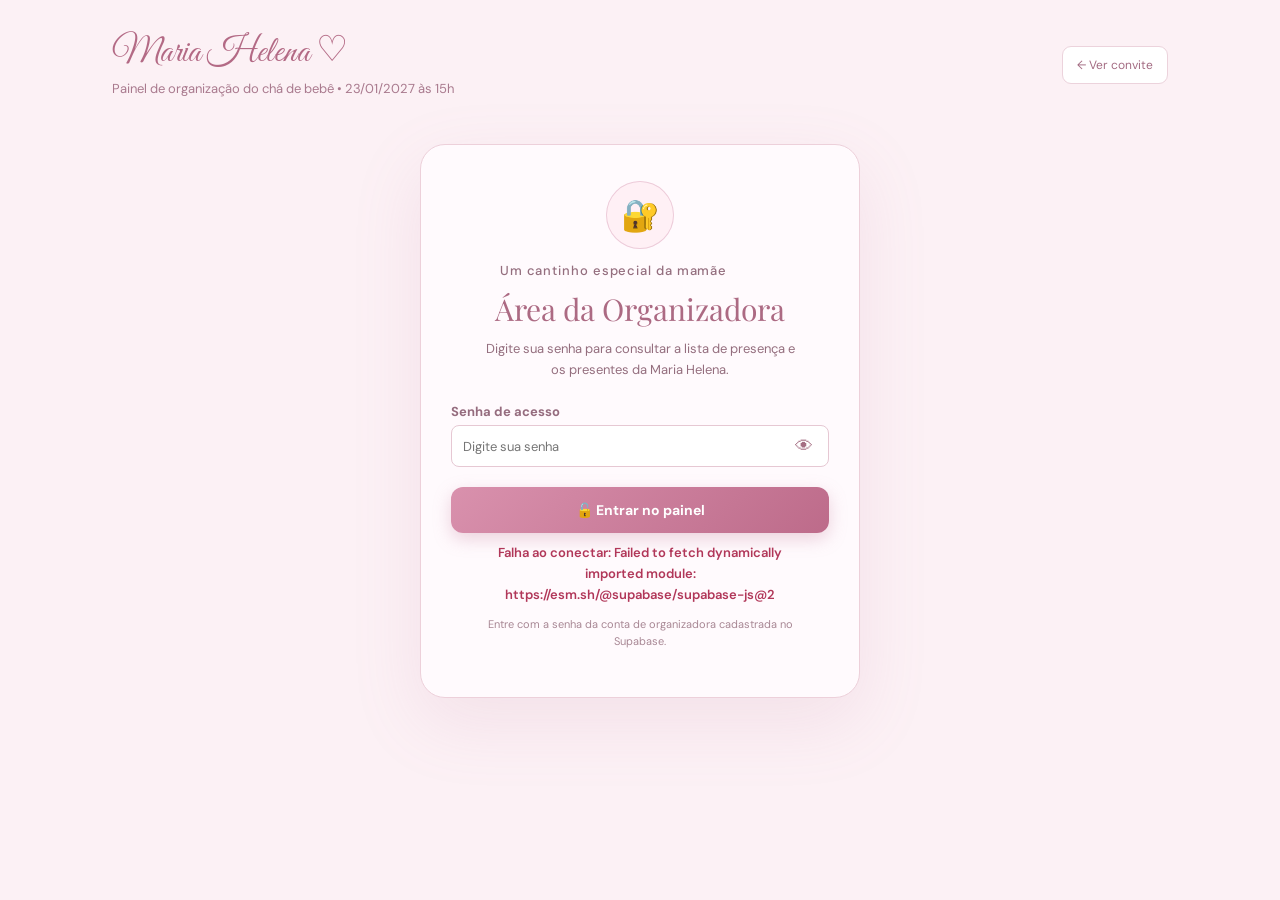
<file: admin.html>
<!doctype html>
<html lang="pt-BR">
<head>
<meta charset="utf-8"><meta name="viewport" content="width=device-width, initial-scale=1"><meta name="theme-color" content="#fceff3"><meta name="robots" content="noindex, nofollow">
<title>Organizadora • Chá da Maria Helena</title>
<link rel="preconnect" href="https://fonts.googleapis.com"><link rel="preconnect" href="https://fonts.gstatic.com" crossorigin>
<link href="https://fonts.googleapis.com/css2?family=DM+Sans:wght@400;500;600;700&family=Great+Vibes&family=Playfair+Display:wght@400;500;600;700&display=swap" rel="stylesheet">
<link rel="stylesheet" href="styles.css"><script src="config.js" defer></script><script src="data.js" defer></script><script src="admin.js" defer></script>
</head>
<body class="admin-body">
<div class="admin-wrapper">
<header class="admin-head"><div><div class="admin-brand">Maria Helena ♡</div><p class="admin-sub">Painel de organização do chá de bebê • 23/01/2027 às 15h</p></div><a class="admin-link" href="index.html">← Ver convite</a></header>
<div id="adminDemo" class="warning-box" hidden><strong>🔐 Teste local:</strong> a senha de demonstração funciona apenas neste navegador e <strong>não protege dados de um site publicado</strong>. Para que só a organizadora veja as listas compartilhadas por todos os convidados, ative a autenticação do Supabase seguindo o README.</div>
<section class="admin-card admin-login" id="loginArea" hidden>
  <div class="login-lock" aria-hidden="true">🔐</div>
  <p class="microcopy admin-greeting">Um cantinho especial da mamãe</p>
  <h1 id="loginHeading">Área da Organizadora</h1>
  <p id="loginIntro">Entre com a sua senha para acompanhar os preparativos da Maria Helena.</p>
  <form id="loginForm">
    <div id="emailField" hidden><label for="adminEmail">E-mail da organizadora</label><input id="adminEmail" type="email" autocomplete="username" placeholder="seu@email.com"></div>
    <label for="adminPassword" id="passwordLabel">Senha</label>
    <div class="password-input-wrap"><input id="adminPassword" type="password" autocomplete="current-password" minlength="8" required placeholder="Digite sua senha"><button type="button" id="showPassword" class="show-password" aria-label="Mostrar senha">👁</button></div>
    <div id="confirmPasswordField" hidden><label for="confirmPassword">Confirme a senha</label><input id="confirmPassword" type="password" autocomplete="new-password" minlength="8" placeholder="Repita a senha"></div>
    <button class="primary-button" type="submit" id="loginBtn">🔓 Entrar no painel</button>
  </form>
  <p id="loginError" role="alert" aria-live="polite" class="login-error"></p>
  <p id="loginHelp" class="admin-help"></p>
</section>
<div id="dashboard" hidden>
<div class="dashboard-intro"><div><p class="microcopy">Bem-vinda, organizadora ♡</p><h1>Controle do chá de bebê</h1><p>Acompanhe as confirmações de presença e os presentinhos da Maria Helena.</p></div><button type="button" id="refreshAdmin" class="admin-small-btn">↻ Atualizar listas</button></div>
<div class="admin-grid" id="adminKpis"></div>
<nav class="admin-tabs" aria-label="Seções do painel"><button type="button" class="admin-tab active" data-tab="presencas">💌 Presenças</button><button type="button" class="admin-tab" data-tab="presentes">🎁 Presentes</button><button type="button" class="admin-tab" data-tab="reservas">📦 Quem escolheu cada presente</button><button type="button" class="logout-btn" id="logoutBtn" hidden>Sair</button></nav>
<section class="admin-card" id="presentesPanel" hidden><div class="admin-section-head"><div><h2>Lista de presentes</h2><p>Veja o que já foi escolhido e o que ainda falta. É possível mudar quantidades ou riscar presentes manualmente.</p></div><button type="button" class="admin-small-btn" id="exportGifts">↓ Baixar lista</button></div><div class="admin-filter-bar"><input id="giftSearch" type="search" aria-label="Buscar presentes" placeholder="Buscar presente..."/><select id="giftStatus" aria-label="Filtrar presentes"><option value="all">Todos os presentes</option><option value="pending">Ainda faltam</option><option value="done">Preenchidos</option></select></div><div id="giftAdminList" class="admin-list"></div><div class="admin-separator"></div><h2 id="giftEditorTitle">Adicionar presente</h2><form id="giftEditor" class="admin-form"><input type="hidden" id="editId"><div><label for="editName">Nome do presente</label><input id="editName" required maxlength="100"></div><div><label for="editCategory">Categoria</label><input id="editCategory" list="categories" required maxlength="60"><datalist id="categories"><option>Fraldas</option><option>Higiene</option><option>Enxoval</option><option>Roupinhas</option><option>Cuidados</option></datalist></div><div class="full"><label for="editDescription">Descrição</label><input id="editDescription" maxlength="180"></div><div><label for="editQuantity">Quantidade necessária</label><input id="editQuantity" type="number" min="1" max="1000" required value="1"></div><div><label for="editOrder">Ordem de exibição</label><input id="editOrder" type="number" min="1" value="100"></div><div class="full"><label><input id="editCompleted" type="checkbox" style="min-height:auto;width:auto;vertical-align:middle"> Marcar como recebido/concluído (riscar no convite)</label></div><div class="full" style="display:flex;gap:10px;align-items:center;flex-wrap:wrap"><button type="submit" class="primary-button" id="saveGiftBtn" style="width:auto;min-width:175px">Salvar presente</button><button type="button" class="admin-small-btn" id="clearEditor">Limpar</button></div></form></section>
<section class="admin-card" id="reservasPanel" hidden><div class="admin-section-head"><div><h2>Presentes escolhidos</h2><p>Confira quem escolheu cada presente e as respectivas quantidades. Cancelar uma reserva devolve os itens à lista.</p></div><button type="button" class="admin-small-btn" id="exportReservations">↓ Baixar lista</button></div><div class="admin-filter-bar"><input id="reservationSearch" type="search" aria-label="Buscar reserva" placeholder="Buscar nome ou presente..."/></div><div class="admin-list" id="reservationsAdminList"></div></section>
<section class="admin-card" id="presencasPanel">
  <div class="admin-section-head"><div><h2>Lista de presença</h2><p>Veja quem confirmou e abra o WhatsApp para enviar o local somente aos convidados.</p></div><button type="button" class="admin-small-btn" id="exportRsvps">↓ Baixar lista</button></div>
  <div class="admin-private-location">
    <h2>📍 Local para enviar no WhatsApp</h2>
    <p>Preencha o endereço ou o link do mapa aqui. Ele <strong>não aparece no convite público</strong> e será incluído na mensagem que você enviar.</p>
    <form id="locationForm" class="location-inputs">
      <label class="visually-hidden" for="secretLocation">Endereço privado da festa</label>
      <input id="secretLocation" type="text" maxlength="500" autocomplete="off" required placeholder="Digite aqui o endereço completo da festa">
      <button type="submit" class="admin-small-btn">♡ Salvar local neste aparelho</button>
    </form>
    <p class="tiny-note">Por privacidade, o local é salvo somente neste navegador. Em outro aparelho, informe-o novamente. O envio não é automático: o WhatsApp abre com o texto pronto e você confirma o envio.</p>
  </div>
  <div class="admin-filter-bar"><input id="rsvpSearch" type="search" aria-label="Buscar pessoa ou telefone" placeholder="Buscar convidado ou WhatsApp..."/><select id="rsvpStatus" aria-label="Filtrar presença"><option value="all">Todas as respostas</option><option value="yes">Confirmadas</option><option value="pending">Aguardando endereço</option><option value="sent">Local enviado</option><option value="no">Não vão</option></select></div>
  <div class="admin-list" id="rsvpAdminList"></div>
</section>
</div>
<div id="adminNotice" class="toast" role="status" aria-live="polite"></div>
</div>
</body>
</html>
</file>
<file: styles.css>
:root{--pink:#c97591;--pink-deep:#a65e78;--rose:#eaa6bb;--soft:#fff3f5;--cream:#fffaf9;--ink:#764c60;--muted:#a47e8b;--border:#f1cad7;--shadow:0 18px 56px rgba(152,83,109,.16)}
*{box-sizing:border-box}html{scroll-behavior:smooth}body{margin:0;font-family:'DM Sans',Arial,sans-serif;color:var(--ink);background:#f9eff1;min-height:100vh}button,input,select,textarea{font:inherit}button{cursor:pointer}button:disabled{cursor:not-allowed}button:focus-visible,a:focus-visible,input:focus-visible,select:focus-visible,textarea:focus-visible{outline:3px solid #d7829e;outline-offset:3px}a{color:inherit}.svg-symbols{position:absolute;width:0;height:0;overflow:hidden}.visually-hidden{position:absolute;overflow:hidden;clip:rect(0,0,0,0);height:1px;width:1px;white-space:nowrap}.site-bg{position:fixed;inset:0;pointer-events:none;background:radial-gradient(ellipse at 0% 0%,#ffe9f2,transparent 52%),radial-gradient(ellipse at 95% 70%,#ffe0eb,transparent 51%),#f9f4f2}.site-bg:after{content:'♡  ✧  ♡';position:absolute;right:8%;top:22%;font:52px Georgia;color:#ecb2c4;opacity:.3;writing-mode:vertical-rl;letter-spacing:9rem}.bg-glow{position:absolute;width:35vw;height:35vw;border-radius:50%;filter:blur(80px);background:#fbd3e0;opacity:.4}.glow-left{left:-25vw;bottom:-10vh}.glow-right{right:-23vw;top:-10vh}.page-frame{width:min(100%,540px);margin:auto;position:relative;isolation:isolate}.topbar{height:70px;display:flex;align-items:center;justify-content:center;gap:10px;color:#b56f87;font-size:12px;font-weight:600;letter-spacing:.14em;text-transform:uppercase;position:relative}.topbar-mark{font:27px Georgia;color:#da9ab3;line-height:1}.share-button{position:absolute;right:18px;top:16px;height:38px;width:38px;border:1px solid #efcad7;background:#fffbfbee;border-radius:50%;color:#af6d83;display:grid;place-items:center;box-shadow:0 5px 12px #bf8c9e20}.share-button svg{width:17px;height:17px;fill:none;stroke:currentColor;stroke-width:1.7;stroke-linecap:round;stroke-linejoin:round}.invitation{position:relative;min-height:750px;border-radius:180px 180px 22px 22px / 138px 138px 22px 22px;overflow:hidden;isolation:isolate;background:repeating-linear-gradient(0deg,transparent 0 37px,rgba(224,143,169,.067) 37px 62px),repeating-linear-gradient(90deg,transparent 0 37px,rgba(224,143,169,.065) 37px 62px),linear-gradient(#fff5f6,#ffeef1);box-shadow:0 12px 45px #c98f9e40;border:7px solid #fffdfd}
.invitation:before{content:'';position:absolute;inset:0;background:radial-gradient(ellipse at 48% 40%,rgba(255,255,255,.96) 2%,rgba(255,247,248,.63) 61%,transparent 80%);z-index:0;pointer-events:none}.invitation:after{content:'';position:absolute;inset:0;border:1px solid rgba(219,149,169,.17);border-radius:170px 170px 18px 18px / 130px 130px 18px 18px;pointer-events:none;z-index:9}.outer-arch{position:absolute;inset:114px 36px 29px;border:3px solid rgba(221,131,160,.63);border-radius:160px 160px 32px 32px / 112px 112px 30px 30px;z-index:0;pointer-events:none;box-shadow:0 0 0 6px rgba(255,246,250,.72)}.inner-arch{position:absolute;inset:6px;border:1px solid rgba(223,150,173,.62);border-radius:inherit}.decor{position:absolute;pointer-events:none;z-index:2}.bear-top{width:210px;left:-49px;top:-38px;transform:rotate(-14deg);filter:drop-shadow(0px 7px 6px #b97a8d20)}.bear-bottom{width:198px;right:-32px;bottom:-26px;transform:rotate(10deg);filter:drop-shadow(0px 9px 10px #b97a8d29)}.balloons{width:165px;top:-16px;right:-29px;transform:rotate(12deg);opacity:.95}.small-heart{font-size:25px;color:#e8a2b8;filter:drop-shadow(0 1px 1px #debdc5)}.heart-one{top:107px;left:24%;font-size:19px;transform:rotate(18deg)}.heart-two{top:132px;right:24%;font-size:19px;transform:rotate(-20deg)}.heart-three{top:275px;right:10%;font-size:12px;opacity:.7}.stars{color:#dca2b3;font-size:25px}.star-one{left:16%;top:277px}.star-two{right:10%;top:370px}.fluffy-heart{left:4%;bottom:30px;color:#eca3b9;font-size:100px;line-height:1;text-shadow:2px 4px 10px #edb1c5aa;transform:rotate(-18deg)}.screen{position:relative;z-index:3;min-height:750px;animation:fade-in .35s ease}.screen[hidden]{display:none!important}@keyframes fade-in{from{opacity:0;transform:translateY(9px)}to{opacity:1;transform:translateY(0)}}.screen-cover{display:flex;align-items:center;justify-content:center;text-align:center}.cover-content{position:relative;width:100%;padding:152px 20px 86px}.microcopy{font-size:12px;letter-spacing:.07em;color:#ac8995;margin:0 0 5px;font-weight:500}.script-label{font:normal 51px/.95 'Great Vibes','Brush Script MT',cursive;color:#c47d95;margin:20px 0 4px;font-weight:400}.hero-name{font:normal clamp(48px,11vw,68px)/1.15 'Great Vibes','Brush Script MT',cursive;letter-spacing:.012em;color:#c4718c;margin:13px 0 5px;text-shadow:0 2px 0 #fffdff}.little-divider{display:flex;align-items:center;gap:10px;width:175px;margin:16px auto 18px;font-size:12px;color:#d3849d}.little-divider span{height:1px;flex:1;background:#edc5d0}.cover-message{font-family:'Playfair Display',Georgia,serif;color:#966a78;font-size:18px;line-height:1.6;margin:20px 0 16px}.cover-message em{font-style:italic}.envelope-button{display:block;width:min(82%,355px);aspect-ratio:1.48/1;margin:17px auto 4px;border:0;background:transparent;position:relative;filter:drop-shadow(0px 14px 13px #bd8799aa);transition:transform .25s}.envelope-button:hover{transform:translateY(-5px)}.envelope-body{display:block;width:100%;height:100%;position:relative;perspective:500px}.envelope-inside{position:absolute;inset:0;background:linear-gradient(155deg,#f5b9c9,#dfa0b5);border-radius:8px}.envelope-flap{position:absolute;inset:0;background:linear-gradient(150deg,#ffe0e9,#f9cbd9 55%,#e8a3b8);clip-path:polygon(0 0,100% 0,50% 58%);filter:drop-shadow(0 5px 2px #a9677d40);transform-origin:top center;z-index:3;transition:transform .7s ease}.envelope-front{position:absolute;inset:0;background:linear-gradient(37deg,#f6c4d3 0%,#ffe3e9 46%,transparent 46.1%),linear-gradient(-37deg,#e9acc0 0%,#ffd5e1 46%,transparent 46.1%),linear-gradient(0deg,#edb0c4,#ffd5e1);clip-path:polygon(0 0,50% 53%,100% 0,100% 100%,0 100%);border-radius:8px;z-index:4}.wax-seal{position:absolute;width:62px;height:62px;top:calc(53% - 31px);left:calc(50% - 31px);border-radius:50%;z-index:5;display:grid;place-items:center;color:#ad677f;font-size:30px;background:radial-gradient(circle at 38% 26%,#ffdfeb,#eaa7bd 70%,#cc7d9b);border:5px double #d58ba7;box-shadow:0 3px 8px #a16c7b80;transition:transform .4s}.envelope-button:hover .wax-seal{transform:scale(1.08)}.envelope-button.opening .envelope-flap{transform:rotateX(165deg);z-index:1}.envelope-button.opening .wax-seal{transform:scale(.1);opacity:0}.click-instruction{font:32px 'Great Vibes',cursive;margin:10px 0 20px;color:#c27c93}.click-instruction span{font-family:Arial;font-size:20px}.hint-pill{font-size:10px;text-transform:uppercase;letter-spacing:.1em;color:#ba8c9b}
.screen-invite{text-align:center}.invite-content{padding:173px 28px 85px}.back-link{display:inline-flex;align-items:center;gap:4px;padding:7px 4px;border:0;background:transparent;color:#b47b8f;font-size:12px;font-weight:600;text-align:left}.back-link svg{width:16px;height:16px;stroke:currentColor;fill:none;stroke-width:1.8;stroke-linecap:round;stroke-linejoin:round}.screen-invite .back-link{position:absolute;top:119px;left:49px}.invite-script{font-size:47px;margin-top:9px;margin-bottom:0}.invite-name{font-size:clamp(48px,11vw,64px);margin-top:8px}.invite-note{color:#9c7784;font-size:14px;line-height:1.8;max-width:352px;margin:22px auto 24px;font-weight:500}.date-card{display:flex;align-items:center;justify-content:center;gap:0;max-width:368px;margin:0 auto;padding:11px 0;color:#bb7a90}.date-side{display:flex;flex-direction:column;align-items:center;justify-content:center;gap:7px;min-width:104px;width:31%}.date-side span{font-size:10px;letter-spacing:.04em;text-transform:uppercase}.date-side strong{font:22px 'Playfair Display',Georgia,serif;font-weight:500;white-space:nowrap;border-top:1px solid #dca5b6;border-bottom:1px solid #dca5b6;padding:4px 0}.date-center{display:flex;flex-direction:column;align-items:center;min-width:75px;color:#be738d}.date-center span{font-size:12px;text-transform:uppercase}.date-center strong{font:48px/.98 'Playfair Display',Georgia,serif}.location-line{font-size:11px;color:#a98091;display:flex;align-items:center;justify-content:center;gap:5px;margin:16px 0 28px}.location-line svg{width:15px;height:15px;fill:none;stroke:currentColor;stroke-width:1.7}.interaction-title{font-size:10px;letter-spacing:.06em;text-transform:uppercase;color:#bb8c9a;margin:10px 0 15px;font-weight:700}.action-buttons{display:flex;justify-content:center;gap:17px}.action-item{display:flex;flex-direction:column;align-items:center;gap:8px;color:#ad8491;font-size:10px;line-height:1.3;text-transform:uppercase;text-decoration:none;border:0;background:transparent;padding:0;letter-spacing:.015em}.action-bubble{width:70px;height:70px;border-radius:50%;background:linear-gradient(135deg,#eeb1c6,#c87c98);border:5px double #f4c8d8;box-shadow:0 4px 0 #ffffff,0 6px 14px #b178913d,inset 0 0 0 2px #f3d0db;display:grid;place-items:center;color:white;transition:transform .2s,box-shadow .2s}.action-item:hover .action-bubble,.action-item:focus-visible .action-bubble{transform:translateY(-4px);box-shadow:0 7px 16px #b1789152}.action-bubble svg{width:33px;height:33px;fill:none;stroke:currentColor;stroke-width:1.8;stroke-linecap:round;stroke-linejoin:round}.event-address{display:flex;flex-direction:column;gap:4px;margin:26px auto 0;max-width:320px;color:#b18293;font-size:11px}.event-address strong{font-size:13px;font-weight:600}.bottom-links{margin-top:18px}.bottom-links button{background:transparent;border:0;color:#be8297;font-size:11px;text-decoration:underline;text-underline-offset:3px}
.screen-panel .panel-content{padding:150px 39px 70px;position:relative}.panel-content .back-link{margin-bottom:17px}.panel-content>.microcopy{text-align:center}.panel-script{font-size:43px;text-align:center;margin:10px 0 1px}.section-title{font:normal 32px/1.2 'Playfair Display',Georgia,serif;color:#b96b87;margin:6px auto 12px;text-align:center}.panel-description{font-size:12.5px;line-height:1.6;color:#a27f8b;text-align:center;max-width:335px;margin:0 auto 21px}.stats-row{display:flex;justify-content:center;gap:8px;margin-bottom:16px}.mini-stat{background:#fff7f9;border:1px solid #f1d9e2;border-radius:10px;padding:9px 14px;flex:1;text-align:center;display:flex;flex-direction:column;gap:2px}.mini-stat strong{color:#c27794;font:23px 'Playfair Display',Georgia,serif}.mini-stat span{color:#ac8592;font-size:10px;white-space:nowrap}.gift-filters{display:flex;gap:7px;overflow-x:auto;padding-bottom:9px;margin:0 -10px 10px;scrollbar-width:none}.gift-filters::-webkit-scrollbar{display:none}.gift-filter{white-space:nowrap;font-size:11px;padding:8px 12px;border:1px solid #f1cfdb;background:#fff9fb;color:#a8798c;border-radius:30px}.gift-filter.selected{background:#cf829f;color:white;border-color:#cf829f}.gift-list{display:grid;gap:10px}.gift-card{display:flex;gap:12px;align-items:flex-start;border:1px solid #f0d8e1;background:#fffafc;box-shadow:0 3px 8px #cc9ba712;border-radius:13px;padding:13px 12px;text-align:left}.gift-icon{display:grid;place-items:center;flex:0 0 42px;height:42px;background:#fce6ed;border-radius:50%;font-size:23px}.gift-info{min-width:0;flex:1}.gift-title{font-size:13px;font-weight:700;color:#995f76;margin:0 0 3px}.gift-title.crossed{text-decoration:line-through;text-decoration-thickness:1.5px;color:#b7a0a8}.gift-description{margin:0 0 8px;color:#ad8795;font-size:11px;line-height:1.45}.gift-meta{display:flex;align-items:center;justify-content:space-between;gap:8px;color:#ae8794;font-size:10px}.gift-meta strong{color:#b76f8a}.progress-track{height:5px;border-radius:10px;background:#f9e5eb;margin:8px 0 10px;overflow:hidden}.progress-fill{height:100%;border-radius:10px;background:#d992ab;transition:width .3s}.gift-action{border:1px solid #da9eb1;border-radius:22px;padding:7px 13px;background:#fff4f8;color:#ad6983;font-weight:700;font-size:11px;white-space:nowrap}.gift-action:hover:not(:disabled){background:#e6a1bb;color:white}.gift-action:disabled{background:#f7e6ec;color:#b9a5ac;border-color:#ebd6dc}.gift-status{font-size:10px;color:#b26e86;font-weight:700}.loading-state{text-align:center;padding:25px 10px;font-size:12px;color:#b78696}.tiny-info{text-align:center;margin:18px 0 0;font-size:10px;line-height:1.6;color:#ba9aa5}.rsvp-total{text-align:center;margin:0 auto 23px;background:#fff8fa;border:1px solid #f1d7e0;border-radius:12px;padding:12px 8px;font-size:12px;color:#aa7b8b}.rsvp-total strong{color:#bb728e}.pretty-form{display:flex;flex-direction:column;gap:9px;background:#fffafc;border:1px solid #f1dae3;border-radius:17px;padding:23px 20px;box-shadow:0 5px 20px #c78c9b14}.pretty-form label,.gift-dialog label{color:#9f6f81;font-size:12px;font-weight:700;margin-top:5px}.pretty-form label small{font-size:10px;color:#bc98a5;font-weight:400}.pretty-form input,.pretty-form select,.pretty-form textarea,.gift-dialog input,.gift-dialog select{width:100%;background:white;border:1px solid #ebced8;color:#75495d;border-radius:9px;padding:12px 13px;min-height:45px;font-size:13px;outline-color:#d58baa}.pretty-form textarea{resize:vertical}.pretty-form input::placeholder,.pretty-form textarea::placeholder,.gift-dialog input::placeholder{color:#bea3ae}.primary-button{border:0;border-radius:12px;background:linear-gradient(135deg,#d991ad,#bd6b8a);color:white;font-size:13px;font-weight:700;padding:14px 12px;box-shadow:0 6px 17px #c987a059;display:flex;justify-content:center;align-items:center;gap:8px;width:100%;margin-top:9px}.primary-button svg{width:17px;height:17px;fill:none;stroke:currentColor;stroke-width:1.8}.primary-button:hover{filter:brightness(1.05)}.primary-button:disabled{opacity:.6}.form-caption{text-align:center;color:#b398a3;font-size:10px;line-height:1.4;margin:4px 0 0}
.site-footer{display:flex;align-items:center;justify-content:space-between;gap:8px;padding:22px 15px 30px;color:#b58c9a;font-size:10px}.site-footer a{color:#bb91a0;font-size:10px;text-decoration:none}.site-footer a:hover{text-decoration:underline}.pink{color:#cd7f9b}.gift-dialog{padding:0;border:1px solid #eecdd9;max-width:400px;width:calc(100% - 28px);border-radius:20px;background:#fffbfc;color:var(--ink);box-shadow:0 25px 90px #6730445e}.gift-dialog::backdrop{background:#502d3f85;backdrop-filter:blur(4px)}.gift-dialog form{padding:30px;display:flex;flex-direction:column;gap:9px}.dialog-close{position:absolute;top:10px;right:12px;font-size:27px;border:0;background:transparent;color:#b78a9b;line-height:1}.dialog-icon{text-align:center;font-size:34px}.gift-dialog .microcopy{text-align:center;margin:0}.gift-dialog h2{text-align:center;font:26px 'Playfair Display',Georgia,serif;color:#be7591;margin:0}.dialog-gift-name{font-size:13px;text-align:center;background:#fae9ee;border-radius:10px;padding:11px;margin:4px 0 8px;font-weight:700}.dialog-note{font-size:11px;line-height:1.6;color:#af8d9b;margin:5px 0}.toast{position:fixed;bottom:26px;left:50%;transform:translate(-50%,16px);z-index:50;background:#794c61;color:white;padding:12px 18px;max-width:calc(100vw - 25px);font-size:13px;text-align:center;border-radius:50px;box-shadow:0 10px 40px #60334755;opacity:0;pointer-events:none;transition:opacity .25s,transform .25s}.toast.visible{opacity:1;transform:translate(-50%,0)}
/* Admin styles */
.admin-body{background:#fcf1f5}.admin-wrapper{max-width:1100px;margin:0 auto;padding:28px 22px 70px}.admin-head{display:flex;justify-content:space-between;align-items:center;gap:20px;flex-wrap:wrap;margin-bottom:24px}.admin-brand{font:36px 'Great Vibes',cursive;color:#b36a85}.admin-sub{font-size:13px;color:#a97a8e;margin:5px 0}.admin-link{font-size:12px;color:#a36b82;text-decoration:none;background:white;border:1px solid #ecd3dc;padding:10px 14px;border-radius:9px}.admin-card{background:#fffafd;border:1px solid #edd0da;border-radius:18px;padding:22px;box-shadow:0 5px 25px #b97e9014;margin-bottom:18px}.admin-card h2{font:25px 'Playfair Display',Georgia,serif;color:#ac6a83;margin:0 0 15px}.admin-card p{font-size:13px;color:#946e7e;line-height:1.5}.warning-box{font-size:12px;background:#fff4e3;border:1px solid #f0d6a9;padding:12px;border-radius:10px;color:#966e3d;margin-bottom:18px}.admin-login{max-width:450px}.admin-login label,.admin-form label{display:block;color:#956c7e;font-size:12px;font-weight:700;margin:10px 0 5px}.admin-login input,.admin-form input,.admin-form select,.admin-form textarea{border:1px solid #e6c8d3;border-radius:8px;background:white;padding:11px;min-height:42px;width:100%;font-size:13px;color:#72485a}.admin-grid{display:grid;grid-template-columns:repeat(3,1fr);gap:10px;margin-bottom:18px}.admin-kpi{background:white;border:1px solid #efd3de;border-radius:12px;padding:16px;text-align:center}.admin-kpi strong{display:block;font:30px 'Playfair Display',Georgia,serif;color:#bf7a94}.admin-kpi span{font-size:12px;color:#986d7c}.admin-tabs{display:flex;gap:8px;flex-wrap:wrap;margin:18px 0}.admin-tab{border:1px solid #e2b5c4;background:#fff8fb;color:#9e657d;border-radius:30px;padding:10px 15px;font-size:12px}.admin-tab.active{background:#bb7995;color:white}.admin-list{display:grid;gap:10px}.admin-item{display:flex;justify-content:space-between;gap:12px;align-items:center;padding:12px;border:1px solid #f0dce4;border-radius:10px;background:white}.admin-item-name{font-size:13px;font-weight:700;color:#945d73}.admin-item-sub{font-size:11px;line-height:1.6;color:#a17e8a}.admin-buttons{display:flex;gap:6px;flex-wrap:wrap;justify-content:flex-end}.admin-small-btn{border:1px solid #dfb1c1;background:#fff6fa;color:#a9657f;border-radius:8px;padding:8px 10px;font-size:11px;white-space:nowrap}.admin-small-btn.danger{border-color:#edb6b8;color:#b66167}.admin-form{display:grid;grid-template-columns:1fr 1fr;gap:12px}.admin-form .full{grid-column:1/-1}.admin-form .primary-button{max-width:260px;margin:15px 0 0}.admin-separator{height:1px;background:#efdae1;margin:17px 0}.small-note{font-size:11px;color:#ad8493}.admin-empty{font-size:12px;padding:20px;text-align:center;color:#a57b8b}.logout-btn{padding:10px 14px;font-size:12px;background:white;border:1px solid #e6bccd;color:#b06c86;border-radius:8px}
@media(max-width:560px){.topbar{height:48px;font-size:10px}.share-button{right:10px;top:5px;height:34px;width:34px}.page-frame{width:100%}.invitation{border:5px solid #fffcfd;border-radius:125px 125px 10px 10px / 94px 94px 10px 10px;min-height:720px}.invitation:after{border-radius:125px 125px 10px 10px / 94px 94px 10px 10px}.screen{min-height:720px}.outer-arch{inset:120px 25px 25px;border-radius:125px 125px 20px 20px/92px 92px 20px 20px}.bear-top{width:164px;left:-49px;top:-34px}.bear-bottom{width:147px;right:-22px;bottom:-14px}.balloons{width:120px;right:-27px;top:-12px}.cover-content{padding:151px 16px 72px}.cover-message{font-size:16px}.script-label{font-size:45px}.hero-name{font-size:clamp(49px,13vw,65px)}.envelope-button{width:78%;max-width:310px}.click-instruction{margin-top:12px}.invite-content{padding:159px 15px 85px}.screen-invite .back-link{top:121px;left:32px}.invite-script{font-size:40px}.invite-name{font-size:clamp(46px,12vw,60px)}.invite-note{font-size:12px;margin:16px auto 16px;line-height:1.6;max-width:320px}.date-side{min-width:88px}.date-side span{font-size:9px}.date-side strong{font-size:17px}.date-center{min-width:68px}.date-center strong{font-size:41px}.location-line{font-size:10px;margin:11px 0 19px}.action-buttons{gap:11px}.action-bubble{width:63px;height:63px}.action-bubble svg{width:29px;height:29px}.action-item{font-size:9px}.event-address{margin-top:20px}.screen-panel .panel-content{padding:137px 27px 66px}.fluffy-heart{font-size:75px;bottom:18px}.site-footer{padding:18px 13px 30px;font-size:9px}.site-footer a{font-size:9px}.admin-wrapper{padding:20px 12px}.admin-grid{grid-template-columns:repeat(3,1fr)}.admin-kpi{padding:12px 5px}.admin-kpi strong{font-size:24px}.admin-kpi span{font-size:10px}}
@media(max-width:370px){.cover-content{padding-top:162px}.bear-top{width:146px}.hero-name{font-size:48px}.cover-message{font-size:15px}.invite-content{padding:160px 11px 60px}.date-side{min-width:79px}.date-side strong{font-size:16px}.date-center{min-width:63px}.action-bubble{width:58px;height:58px}.screen-panel .panel-content{padding:137px 16px 60px}.section-title{font-size:28px}.admin-form{grid-template-columns:1fr}}
@media(min-width:561px){.page-frame{padding-top:10px}.invitation{min-height:800px}.screen{min-height:800px}.cover-content{padding-top:175px}.invite-content{padding-top:205px}.screen-invite .back-link{top:150px}.screen-panel .panel-content{padding-top:172px}.bear-top{width:214px}.bear-bottom{width:195px}}
@media(prefers-reduced-motion:reduce){*,*::before,*::after{animation-duration:.01ms!important;transition-duration:.01ms!important;scroll-behavior:auto!important}}

/* Painel da organizadora com tela de senha */
.organizer-mini{display:inline-flex;align-items:center;justify-content:center;margin-top:13px;padding:7px 14px;color:#b77b92;font-size:11px;text-decoration:none;border:1px solid #f1d5df;border-radius:99px;background:#fff8fba6}.organizer-mini:hover{background:white}
.admin-login{margin:42px auto 0;padding:36px 30px;text-align:center;max-width:440px;border-radius:25px;box-shadow:0 24px 70px #b9779721}
.login-lock{width:68px;height:68px;margin:0 auto 12px;border-radius:50%;display:grid;place-items:center;background:#fff0f5;box-shadow:inset 0 0 0 1px #edccda;font-size:31px}
.admin-greeting{margin:8px 0 0!important}.admin-login h1,.dashboard-intro h1{font:30px 'Playfair Display',Georgia,serif;color:#ac6a83;line-height:1.2;margin:9px 0 12px}.admin-login>p{max-width:325px;margin:10px auto;line-height:1.6}.admin-login form{text-align:left;margin-top:23px}.admin-login label{font-size:13px}.password-input-wrap{display:flex;position:relative}.password-input-wrap input{padding-right:49px}.show-password{position:absolute;right:2px;top:2px;bottom:2px;width:46px;color:#a56e83;background:transparent;border:0;border-radius:8px;font-size:18px}.admin-login .primary-button{font-size:14px;margin-top:20px;min-height:46px}.login-error{color:#b13759!important;font-weight:600;font-size:12px}.admin-help{color:#a88794!important;font-size:11px!important}.dashboard-intro{display:flex;gap:15px;justify-content:space-between;align-items:center;margin:24px 0 19px}.dashboard-intro h1{margin:7px 0 5px}.dashboard-intro>div>p:last-child{font-size:13px;color:#997586;margin:4px 0}.admin-section-head{display:flex;align-items:flex-start;justify-content:space-between;gap:12px;margin-bottom:16px;flex-wrap:wrap}.admin-section-head p{margin:0}.admin-filter-bar{display:flex;gap:9px;flex-wrap:wrap;margin:17px 0}.admin-filter-bar input,.admin-filter-bar select{min-height:42px;padding:8px 12px;background:#fff;border:1px solid #eed0dc;border-radius:10px;color:#935e77;font:13px 'DM Sans',sans-serif}.admin-filter-bar input{flex:1;min-width:145px}.admin-filter-bar select{flex:0 1 180px}.admin-tabs{align-items:center}.admin-tab{font-weight:700}.admin-tab:focus-visible,.admin-small-btn:focus-visible,.logout-btn:focus-visible{outline:3px solid #d78ea7;outline-offset:2px}.admin-item{min-width:0}.admin-item>div:first-child{min-width:0;overflow-wrap:anywhere}.admin-item-sub{font-size:12px}.admin-kpi:nth-child(1){background:#fff6f9}.admin-kpi:nth-child(2){background:#fff9fb}.admin-kpi:nth-child(3){background:#fff6f9}
@media(max-width:600px){.admin-login{padding:26px 19px;margin-top:22px}.admin-login h1{font-size:26px}.admin-section-head{display:block}.admin-section-head button{margin-top:10px}.dashboard-intro{align-items:flex-start;flex-direction:column}.admin-tabs{gap:6px}.admin-tab{padding:9px 10px;font-size:11px}.admin-item{align-items:flex-start;flex-direction:column}.admin-buttons{width:100%;justify-content:flex-start}.admin-filter-bar select{flex-grow:1}}

@media(min-width:601px){.admin-grid{grid-template-columns:repeat(4,minmax(0,1fr))}}
@media(max-width:600px){.admin-grid{grid-template-columns:repeat(2,minmax(0,1fr))}}

/* Local da festa é enviado individualmente por WhatsApp (não aparece no convite). */
.action-buttons:has(.action-item:nth-child(2):last-child){justify-content:center;gap:30px}
.location-notice{max-width:355px;margin:22px auto 0;padding:15px 15px 13px;background:#fffafde0;border:1px solid #f2d7e0;border-radius:20px;box-shadow:0 4px 20px #d788a512}
.location-notice span:first-child{font:24px 'Great Vibes',cursive;color:#b2718c}
.location-notice strong{display:block;font-size:13px;font-weight:650;color:#a76d85;line-height:1.5;margin:8px 0}
.location-notice span:last-child{display:block;font-size:11px;color:#ad8493;line-height:1.45}
.phone-help{margin:-4px 0 10px;font-size:11px;line-height:1.45;color:#a17a89}
.admin-private-location{padding:17px;background:#fff8fb;border:1px solid #edd2de;border-radius:15px;margin:0 0 22px}
.admin-private-location h2{font-family:'Playfair Display',Georgia,serif;font-size:19px;color:#9c627b;margin:0 0 5px}
.admin-private-location p{font-size:12px;color:#956c7e;line-height:1.5;margin:0 0 10px}
.admin-private-location .location-inputs{display:flex;gap:9px;align-items:center;flex-wrap:wrap}
.admin-private-location input{flex:1;min-width:210px;padding:11px 12px;border:1px solid #e2b9cc;border-radius:10px;min-height:45px;font:13px 'DM Sans',sans-serif;color:#875c72}
.admin-sent{color:#258456;font-weight:700}.admin-pending{color:#a57435;font-weight:650}
.admin-whatsapp{border-color:#9ed7ba!important;background:#f0fff5!important;color:#23754b!important}
.admin-private-location .tiny-note{margin:9px 0 0;font-size:11px}
@media(max-width:560px){.action-buttons{gap:26px}.location-notice{max-width:295px;margin-top:18px}.admin-private-location .location-inputs{align-items:stretch}.admin-private-location input{min-width:100%}}

.music-feedback{font-size:12px;line-height:1.5;color:#a74168;max-width:300px;margin:0 auto 12px;padding:8px 10px;border:1px solid #e4abc0;border-radius:10px;background:#fff7fa}
.music-feedback[hidden]{display:none!important}

/* Controle musical agora faz parte dos três ícones interativos do convite. */
.action-buttons{gap:clamp(10px,3vw,17px);align-items:flex-start}
.music-action .action-bubble{position:relative}
.music-action .action-bubble svg{grid-area:1/1}
.music-action .pause-icon{display:none}
.music-action.playing .music-icon{display:none}
.music-action.playing .pause-icon{display:block;fill:currentColor;stroke:none}
.music-action.playing .action-bubble{background:linear-gradient(135deg,#e9a5be,#ae607f);box-shadow:0 4px 0 #fff,0 6px 14px #b178913d,inset 0 0 0 2px #f3d0db}
.invite-music-feedback{margin:13px auto 0;max-width:285px;font-size:11px}
@media(max-width:560px){.action-buttons{gap:clamp(8px,3.2vw,13px)}.action-item{min-width:0;flex:0 1 78px}}
@media(max-width:360px){.action-bubble{width:56px;height:56px}}
</file>
